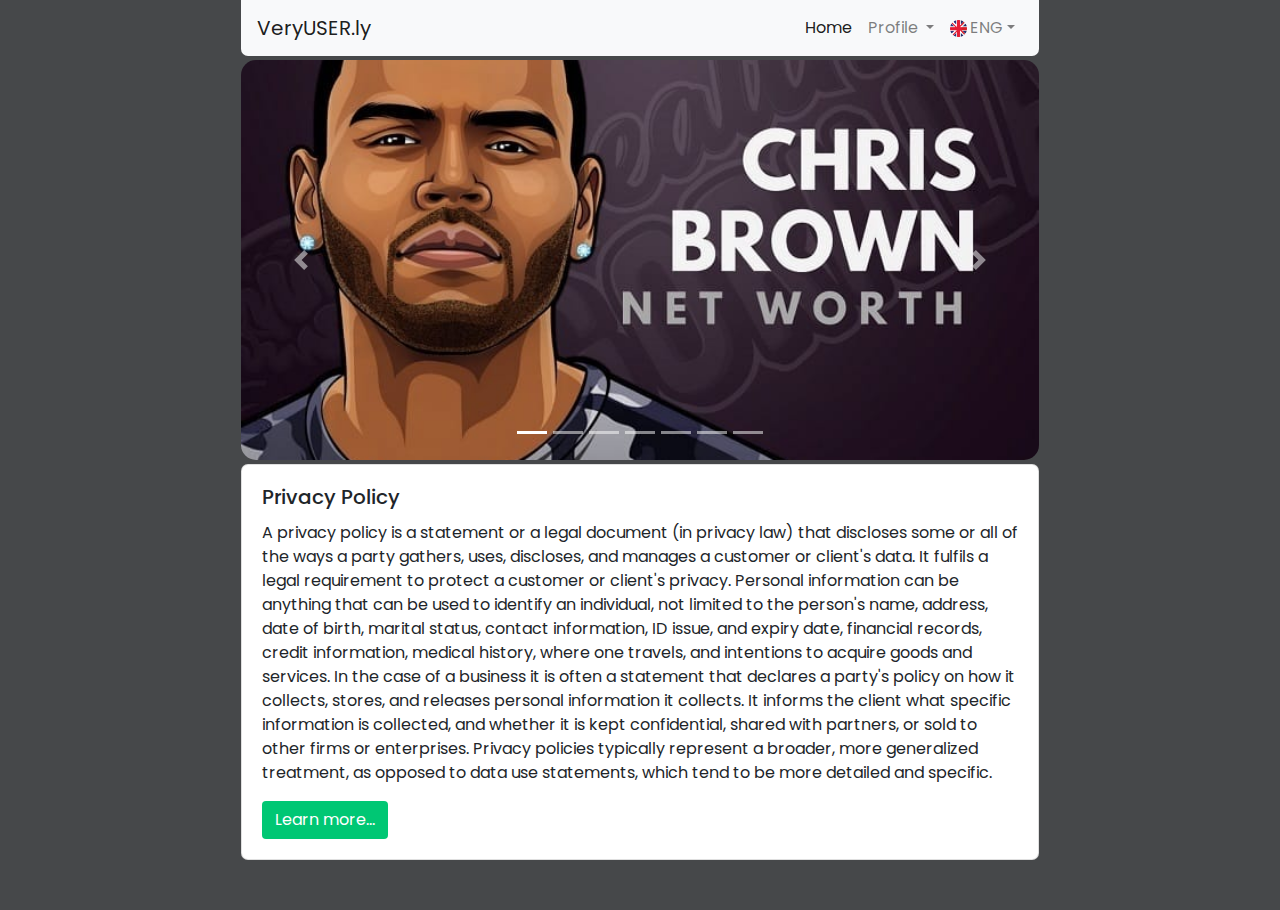
<file: index.html>
<!DOCTYPE html>
<html lang="en">
<head>
	<meta charset="UTF-8">
	<title>Welcome to persons cloud database</title>
	<meta name="viewport" content="width=device-width, initial-scale=1">
	<meta name="author" content="Nurbek Ismoilov | https://t.me/noreck77">
	<link rel="stylesheet" href="https://stackpath.bootstrapcdn.com/bootstrap/4.4.1/css/bootstrap.min.css" integrity="sha384-Vkoo8x4CGsO3+Hhxv8T/Q5PaXtkKtu6ug5TOeNV6gBiFeWPGFN9MuhOf23Q9Ifjh" crossorigin="anonymous">
	<link rel="stylesheet" href="styles/main.css">
	<link href="https://fonts.googleapis.com/css?family=Poppins:100,100i,200,200i,300,300i,400,400i,500,500i,600,600i,700,700i,800,800i,900,900i" rel="stylesheet">
</head>
<body>
	
	<div class="container-lg">
		<nav class="navbar navbar-expand-lg navbar-light bg-light">
		  <a class="navbar-brand" href="#">VeryUSER.ly</a>
		  <button class="navbar-toggler" type="button" data-toggle="collapse" data-target="#navbarSupportedContent" aria-controls="navbarSupportedContent" aria-expanded="false" aria-label="Toggle navigation">
		    <span class="navbar-toggler-icon"></span>
		  </button>

		  <div class="collapse navbar-collapse" id="navbarSupportedContent">
		    <ul class="navbar-nav ml-auto">
		      <li class="nav-item active">
		        <a class="nav-link" href="index.html" id="menuHomeLink">Home <span class="sr-only">(current)</span></a>
		      </li>
		      <li class="nav-item dropdown">
		        <a class="nav-link dropdown-toggle" href="#" id="menuProfileDropdown" role="button" data-toggle="dropdown" aria-haspopup="true" aria-expanded="false">
		          Profile
		        </a>
		        <div class="dropdown-menu" aria-labelledby="navbarDropdown">
		          <a class="dropdown-item" href="#" id="menuSignInLink">Sign In</a>
		          <a class="dropdown-item" href="signUp.html" id="menuSignUpLink">Sign
		          Up</a>
		          <a class="dropdown-item d-none" href="#">My information</a>
		          <div class="dropdown-divider d-none"></div>
		          <a class="dropdown-item d-none" href="#">Logout</a>
		        </div>
		      </li>
		      <li class="nav-item dropdown">
		        <a class="nav-link dropdown-toggle" href="#" id="langDropDown" role="button" data-toggle="dropdown" aria-haspopup="true" aria-expanded="false">
		          <img class="langIco" src="img/lang/eng.png" alt="">ENG
		        </a>
		        <div class="dropdown-menu" aria-labelledby="navbarDropdown" id="langsList">
		          <a class="dropdown-item languageChoose" href="#" id="languageENG"><img class="langIco" src="img/lang/eng.png" alt="">ENG</a>
		          <a class="dropdown-item languageChoose" href="#" id="languageRUS"><img class="langIco" src="img/lang/rus.png" alt="">RUS</a>
		        </div>
		      </li>
		    </ul>
		  </div>
		</nav>
	</div>


	<div class="container-lg">
		<div id="carouselExampleIndicators" class="carousel slide" data-ride="carousel">
		  <ol class="carousel-indicators">
		    <li data-target="#carouselExampleIndicators" data-slide-to="0" class="active"></li>
		    <li data-target="#carouselExampleIndicators" data-slide-to="1"></li>
		    <li data-target="#carouselExampleIndicators" data-slide-to="2"></li>
		    <li data-target="#carouselExampleIndicators" data-slide-to="3"></li>
		    <li data-target="#carouselExampleIndicators" data-slide-to="4"></li>
		    <li data-target="#carouselExampleIndicators" data-slide-to="5"></li>
		    <li data-target="#carouselExampleIndicators" data-slide-to="6"></li>
		  </ol>
		  <div class="carousel-inner">
		    <div class="carousel-item active">
		    </div>
		    <div class="carousel-item">
		    </div>
		    <div class="carousel-item">
		    </div>
		    <div class="carousel-item">
		    </div>
		    <div class="carousel-item">
		    </div>
		    <div class="carousel-item">
		    </div>
		  </div>
		  <a class="carousel-control-prev" href="#carouselExampleIndicators" role="button" data-slide="prev">
		    <span class="carousel-control-prev-icon" aria-hidden="true"></span>
		    <span class="sr-only">Previous</span>
		  </a>
		  <a class="carousel-control-next" href="#carouselExampleIndicators" role="button" data-slide="next">
		    <span class="carousel-control-next-icon" aria-hidden="true"></span>
		    <span class="sr-only">Next</span>
		  </a>
		</div>
	</div>

	<div class="container-lg">
		<div class="card w-100 textRandom">
		  <div class="card-body">
		    <h5 class="card-title" id="homePageContentPrivacyTitle">Privacy Policy</h5>
		    <p class="card-text" id="homePageContentPrivacyText">A privacy policy is a statement or a legal document (in privacy law) that discloses some or all of the ways a party gathers, uses, discloses, and manages a customer or client's data. It fulfils a legal requirement to protect a customer or client's privacy. Personal information can be anything that can be used to identify an individual, not limited to the person's name, address, date of birth, marital status, contact information, ID issue, and expiry date, financial records, credit information, medical history, where one travels, and intentions to acquire goods and services. In the case of a business it is often a statement that declares a party's policy on how it collects, stores, and releases personal information it collects. It informs the client what specific information is collected, and whether it is kept confidential, shared with partners, or sold to other firms or enterprises. Privacy policies typically represent a broader, more generalized treatment, as opposed to data use statements, which tend to be more detailed and specific.</p>
		    <a href="https://en.wikipedia.org/wiki/Privacy_policy" class="btn btn-custom">Learn more...</a>
		  </div>
		</div>
	</div>

	<script src="https://cdnjs.cloudflare.com/ajax/libs/jquery/3.4.1/jquery.min.js"></script>
	<script src="https://cdnjs.cloudflare.com/ajax/libs/twitter-bootstrap/4.4.1/js/bootstrap.min.js"></script>
	<script src="script/header_functions.js"></script>
</body>
</html>
</file>
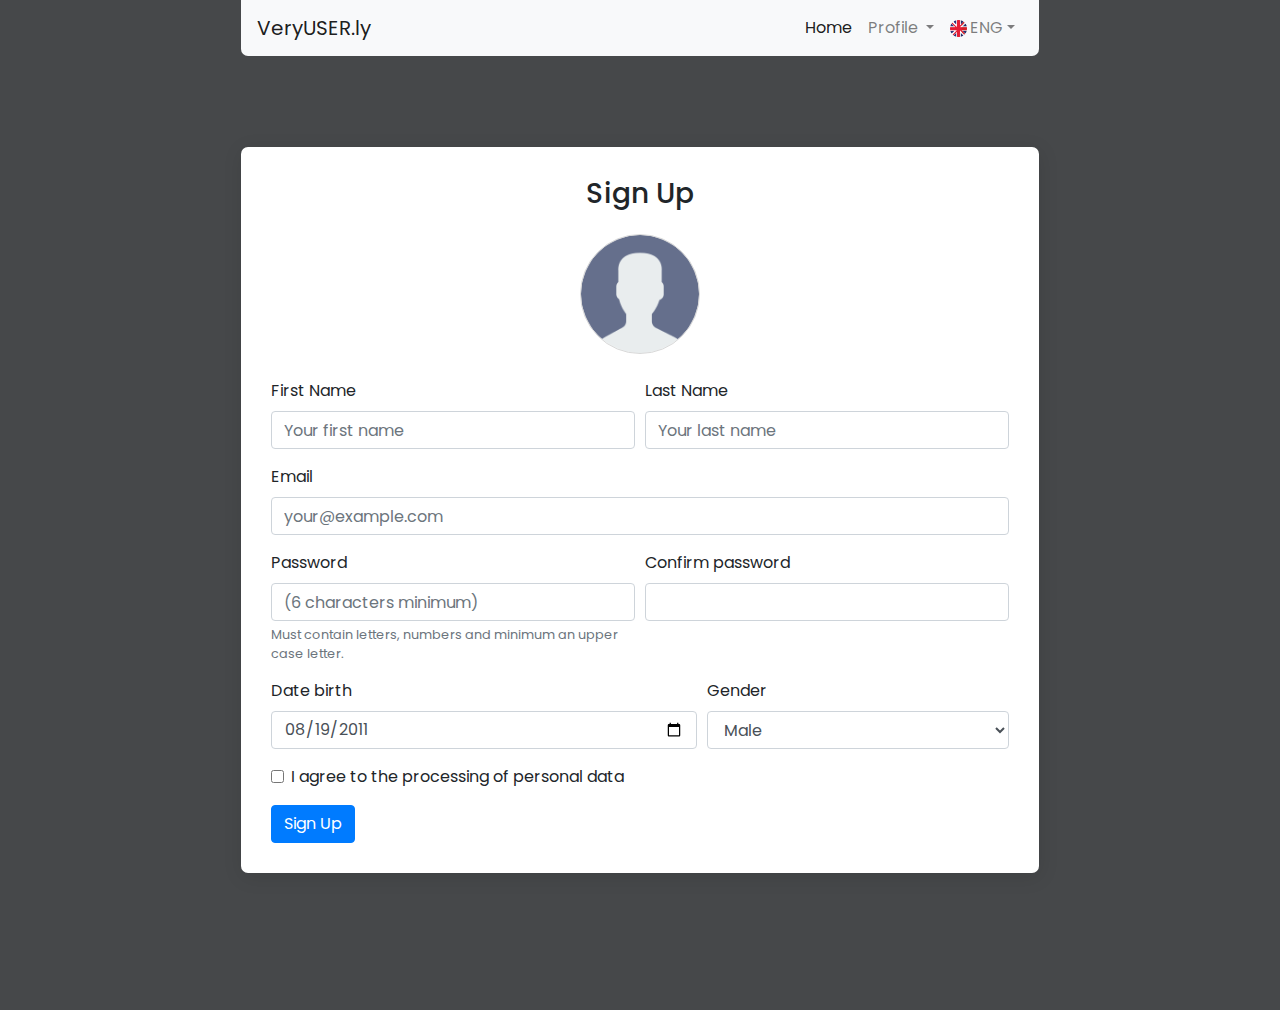
<file: signUp.html>
<!DOCTYPE html>
<html lang="en">
<head>
	<meta charset="UTF-8">
	<title>Sign Up</title>
	<meta name="viewport" content="width=device-width, initial-scale=1">
	<meta name="author" content="Nurbek Ismoilov | https://t.me/noreck77">
	<link rel="stylesheet" href="https://stackpath.bootstrapcdn.com/bootstrap/4.4.1/css/bootstrap.min.css" integrity="sha384-Vkoo8x4CGsO3+Hhxv8T/Q5PaXtkKtu6ug5TOeNV6gBiFeWPGFN9MuhOf23Q9Ifjh" crossorigin="anonymous">
	<link rel="stylesheet" href="styles/main.css">
	<link href="https://fonts.googleapis.com/css?family=Poppins:100,100i,200,200i,300,300i,400,400i,500,500i,600,600i,700,700i,800,800i,900,900i" rel="stylesheet">
</head>
<body>

	<div class="container-lg">
		<nav class="navbar navbar-expand-lg navbar-light bg-light">
		  <a class="navbar-brand" href="#">VeryUSER.ly</a>
		  <button class="navbar-toggler" type="button" data-toggle="collapse" data-target="#navbarSupportedContent" aria-controls="navbarSupportedContent" aria-expanded="false" aria-label="Toggle navigation">
		    <span class="navbar-toggler-icon"></span>
		  </button>

		  <div class="collapse navbar-collapse" id="navbarSupportedContent">
		    <ul class="navbar-nav ml-auto">
		      <li class="nav-item active">
		        <a class="nav-link" href="index.html" id="menuHomeLink">Home <span class="sr-only">(current)</span></a>
		      </li>
		      <li class="nav-item dropdown">
		        <a class="nav-link dropdown-toggle" href="#" id="menuProfileDropdown" role="button" data-toggle="dropdown" aria-haspopup="true" aria-expanded="false">
		          Profile
		        </a>
		        <div class="dropdown-menu" aria-labelledby="navbarDropdown">
		          <a class="dropdown-item" href="#" id="menuSignInLink">Sign In</a>
		          <a class="dropdown-item" href="signUp.html" id="menuSignUpLink">Sign
		          Up</a>
		          <a class="dropdown-item d-none" href="#">My information</a>
		          <div class="dropdown-divider d-none"></div>
		          <a class="dropdown-item d-none" href="#">Logout</a>
		        </div>
		      </li>
		      <li class="nav-item dropdown">
		        <a class="nav-link dropdown-toggle" href="#" id="langDropDown" role="button" data-toggle="dropdown" aria-haspopup="true" aria-expanded="false">
		          <img class="langIco" src="img/lang/eng.png" alt="">ENG
		        </a>
		        <div class="dropdown-menu" aria-labelledby="navbarDropdown" id="langsList">
		          <a class="dropdown-item languageChoose" href="#" id="languageENG"><img class="langIco" src="img/lang/eng.png" alt="">ENG</a>
		          <a class="dropdown-item languageChoose" href="#" id="languageRUS"><img class="langIco" src="img/lang/rus.png" alt="">RUS</a>
		        </div>
		      </li>
		    </ul>
		  </div>
		</nav>
	</div>



	<div class="container-lg vertical-center">
		<form class="regForm">
		  <p class="h3 mb-4 text-center" id="signUpFormTitleName">Sign Up</p>
		  <div class="form-row profileImageParent">
		  	<div class="profileImage"></div>
		  	<div class="profileImageChange"></div>
		  	<input type="file" hidden="hidden" id="chooseProfilePicture">
		  </div>
		  <div class="form-row">
		  	<div class="form-group col-md-6">
		      <label for="inputFirstName" id="labelFirstNameTitle">First Name</label>
		      <input type="text" class="form-control" id="inputFirstName" placeholder="Your first name">
		    </div>
		    <div class="form-group col-md-6">
		      <label for="inputLastName" id="labelLastNameTitle">Last Name</label>
		      <input type="text" class="form-control" id="inputLastName" placeholder="Your last name">
		    </div>
		    <div class="form-group col-md-12">
		      <label for="inputEmail"  id="labelEmailTitle">Email</label>
		      <input type="email" class="form-control" id="inputEmail" placeholder="your@example.com">
		    </div>
		    <div class="form-group col-md-6">
		      <label for="inputPassword" id="labelPasswordTitle">Password</label>
		      <input type="password" class="form-control" id="inputPassword" placeholder="(6 characters minimum)">	
		      <small class="form-text text-muted" id="passwordHelperTitle">
			    Must contain letters, numbers and minimum an upper case letter.
			  </small>
		    </div>
		    <div class="form-group col-md-6">
		      <label for="inputConfirmPassword" id="labelConfirmPasswordTitle">Confirm password</label>
		      <input type="password" class="form-control" id="inputConfirmPassword" placeholder="">
		    </div>
		  </div>
		  <div class="form-row">
		    <div class="form-group col-md-7">
		      <label for="inputDateBirth" id="labelDateBirthTitle">Date birth</label>
		      <input type="date" class="form-control" value="2011-08-19" id="inputDateBirth">
		    </div>
		    <div class="form-group col-md-5">
		      <label for="selectGender" id="labelGenderTitle">Gender</label>
		      <select id="selectGender" class="form-control">
		        <option selected>Male</option>
		        <option>Female</option>
		      </select>
		    </div>
		  </div>
		  <div class="form-group">
		    <div class="form-check">
		      <input class="form-check-input" type="checkbox" id="gridCheck">
		      <label class="form-check-label" for="agreementCheck" id="labelSignUpAgreementTitle">
		        I agree to the processing of personal data
		      </label>
		    </div>
		  </div>
		  <button type="submit" class="btn btn-primary" id="signUpButton">Sign Up</button>
		</form>
	</div>


	<script src="https://cdnjs.cloudflare.com/ajax/libs/jquery/3.4.1/jquery.min.js"></script>
	<script src="https://cdnjs.cloudflare.com/ajax/libs/twitter-bootstrap/4.4.1/js/bootstrap.min.js"></script>
	<script src="script/main.js"></script>
	<script src="script/header_functions.js"></script>
</body>
</html>
</file>
<file: styles/main.css>
body
{
	font-family: "Poppins", "Arial", "Helvetica Neue", sans-serif;
	background-attachment: fixed;
	background-repeat: no-repeat;
	padding: 0 0 50px 0;
	background-color: #46484A;
}
.navbar
{
	border-bottom-left-radius: 7px;
	border-bottom-right-radius: 7px;
	margin-bottom: 4px;
}
.langIco
{
	width: 20px;
	padding-right: 3px;
}
.vertical-center
{
  display: flex;
  align-items: center;
  min-height: 100%;
  min-height: 100vh;
}
.regForm
{
	background-color: #fff;
	padding: 30px;
	border-radius: 7px;
	box-shadow: 1px 4px 20px rgba(0,0,0,0.1);
	transition: box-shadow .3s ease-in-out;
}
.regForm:hover
{
	box-shadow: 1px 4px 20px rgba(0,0,0,0.3);
}
.container-lg
{
	max-width: 828px;	
}
.profileImageParent
{
	display: flex;
	align-items: center;
	justify-content: center;
	padding-bottom: 25px;
	position: relative;
}
.profileImage
{
	background-color: #fff;
	width: 120px;
	height: 120px;
	border-radius: 50%;
	background-image: url(../img/default_profile_pic.png);
	-webkit-background-size: 100%;
	background-size: 100%;
	background-repeat: no-repeat;
	background-position: center center;
	border: 1px solid #d5d5d5;
	transition: border .3s ease-in-out;
	opacity: 0.9;
}
.profileImageChange
{
	cursor: pointer;
	position: absolute;
	width: 120px;
	height: 120px;
	border-radius: 50%;
	background-image: url(../img/change_photo_icon.png);
	-webkit-background-size: 30%;
	background-size: 30%;
	background-repeat: no-repeat;
	background-position: center center;
	background-color: #f5f5f5;
	opacity: 0;
	transition: opacity .3s ease-in-out;
	border: 1px solid #c5c5c5;
}
.profileImageChange:hover
{
	opacity: 0.6;
	-webkit-animation: photoChoose 1s infinite;
	-o-animation: photoChoose 1s infinite;
	animation: photoChoose 1s infinite;
}
@keyframes photoChoose
{
	0%
	{
		-webkit-background-size: 30%;
		background-size: 30%;
	}
	50%
	{
		-webkit-background-size: 20%;
		background-size: 20%;
	}
	100%
	{
		-webkit-background-size: 30%;
		background-size: 30%;
	}
}
.carousel-inner
{
	width: 100%;
	height: 400px;
	border-radius: 15px;
	box-sizing: border-box;
}
.carousel-inner .carousel-item
{
	height: 100%;
	width: 100%;
	-webkit-background-size: cover;
	background-size: cover;
	background-position: center center;
}
.carousel-inner .carousel-item:nth-child(1)
{
	background-image: url(../img/slides/chris.jpg);
}
.carousel-inner .carousel-item:nth-child(2)
{
	background-image: url(../img/slides/Billie.jpg);
}
.carousel-inner .carousel-item:nth-child(3)
{
	background-image: url(../img/slides/playboi.jpg);
}
.carousel-inner .carousel-item:nth-child(4)
{
	background-image: url(../img/slides/asapi.jpg);
}
.carousel-inner .carousel-item:nth-child(5)
{
	background-image: url(../img/slides/drake.jpg);
}
.carousel-inner .carousel-item:nth-child(6)
{
	background-image: url(../img/slides/lilpump.jpg);
}
.textRandom
{
	margin-top: 4px;
	border-radius: 7px;
}
.btn-custom
{
	background-color: rgba(0, 199, 116, 1);
	color: #fff;
}
</file>
